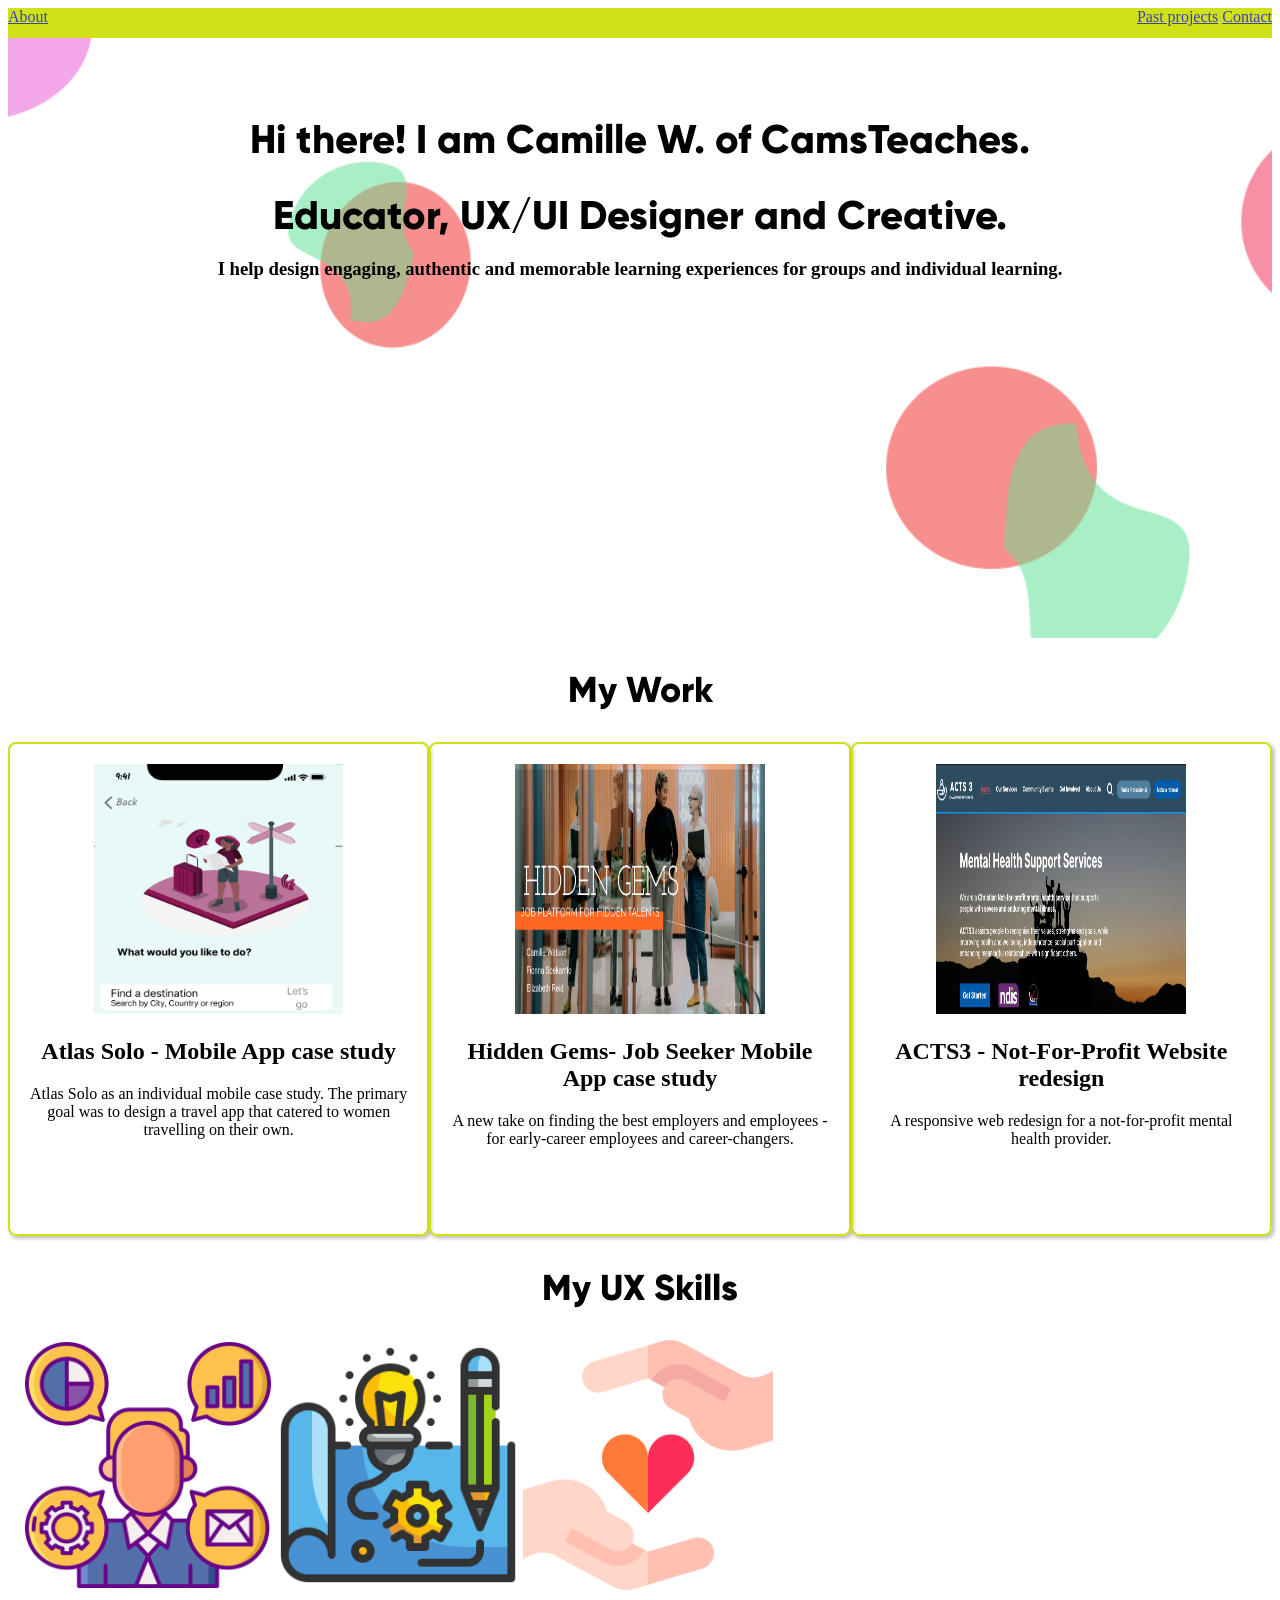
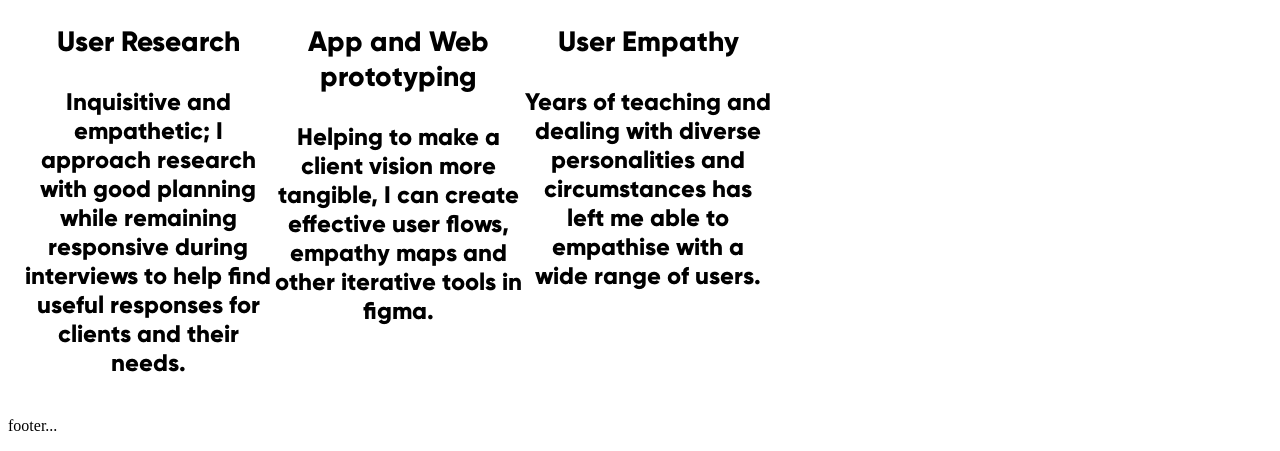
<file: index.html>
<!DOCTYPE html>
<html lang="en">
<head>
  <meta charset="UTF-8">
  
    <link rel="stylesheet" type="text/css" href="CSS/Portfolio.css">
  </title>
</head>
<body>
  <nav class="navbar">
   <div class="nav">
    <div class="left">
    <a href="#">About</a>
  </div>
    <div class="right">
    <a href="#">Past projects</a>
    <a href="#">Contact</a>
  </div>
  </div>
  
  </nav>
  <div class="hero">
      <h1>Hi there! I am Camille W. of CamsTeaches. 
        <h1>Educator, UX/UI Designer and Creative.</h1> 
        <h3>I help design engaging, authentic and memorable learning experiences for groups and individual learning. </h3>
      </h1>
     
  </div>
    
  
    <main>
     <section>
     <div class="sectionhead"><h1>My Work</h1>
    </div> 
     <div class="card-deck">
    
        <div class="card">
          <img src="images/Atlas Solo Case Study.png" class="card-img-top" alt="travel app" style="width: 250px; height: 250px;">
          <div class="card-body">
          <h2 class="card-title">Atlas Solo - Mobile App case study</h2>
          <p class="card-text">Atlas Solo as an individual mobile case study. The primary goal was to design a travel app that catered to women travelling on their own.</p>
      </div>
        </div>

        
        
            <div class="card">
              <img src="images/Hidden Gems Case study.png" class="card-img-top" alt="Job Seeker App" style="width: 250px; height: 250px;">
              <div class="card-body">
              <h2 class="card-title">Hidden Gems- Job Seeker Mobile App case study</h2>
              <p class="card-text">A new take on finding the best employers and employees - for early-career employees and career-changers.</p>
          </div>
            </div>

              
                <div class="card">
                  <img src="images/ACTS 3 Website redesign.png" class="card-img-top" alt="Not-For-Profit redesign" style="width: 250px; height: 250px;">
                  <div class="card-body">
                  <h2 class="card-title">ACTS3 - Not-For-Profit Website redesign</h2>
                  <p class="card-text">A responsive web redesign for a not-for-profit mental health provider.</p>
                </div>
                </div>
              </section>
      </div>
      <section>
        <div class="myskills"><h1>My UX Skills</h1>
<div class="flexContainer">
  <div><img src="images/market-research.png" style="width: 250px; height: 250px;">
    <h3>User Research</h3>
    <p>Inquisitive and empathetic; I approach research with good planning while remaining responsive during interviews to help find useful responses for clients and their needs. </p>
  </div>
  <div><img src="images/prototype.png" style="width:250px; height:250px">
  <h3>App and Web prototyping</h3>
  <p>Helping to make a client vision more tangible, I can create effective user flows, empathy maps and other iterative tools in figma.</p>
</div>
<div><img src="images/give-love.png" style="width:250px; height:250px;">
<h3>User Empathy</h3>
<p>Years of teaching and dealing with diverse personalities and circumstances has left me able to empathise with a wide range of users.</p>
</div>
</div>
        </div>
      </section>
    </main>
  
    <footer>
      <p>footer...</p>
    </footer>
  
  </body>
  </html>
</file>
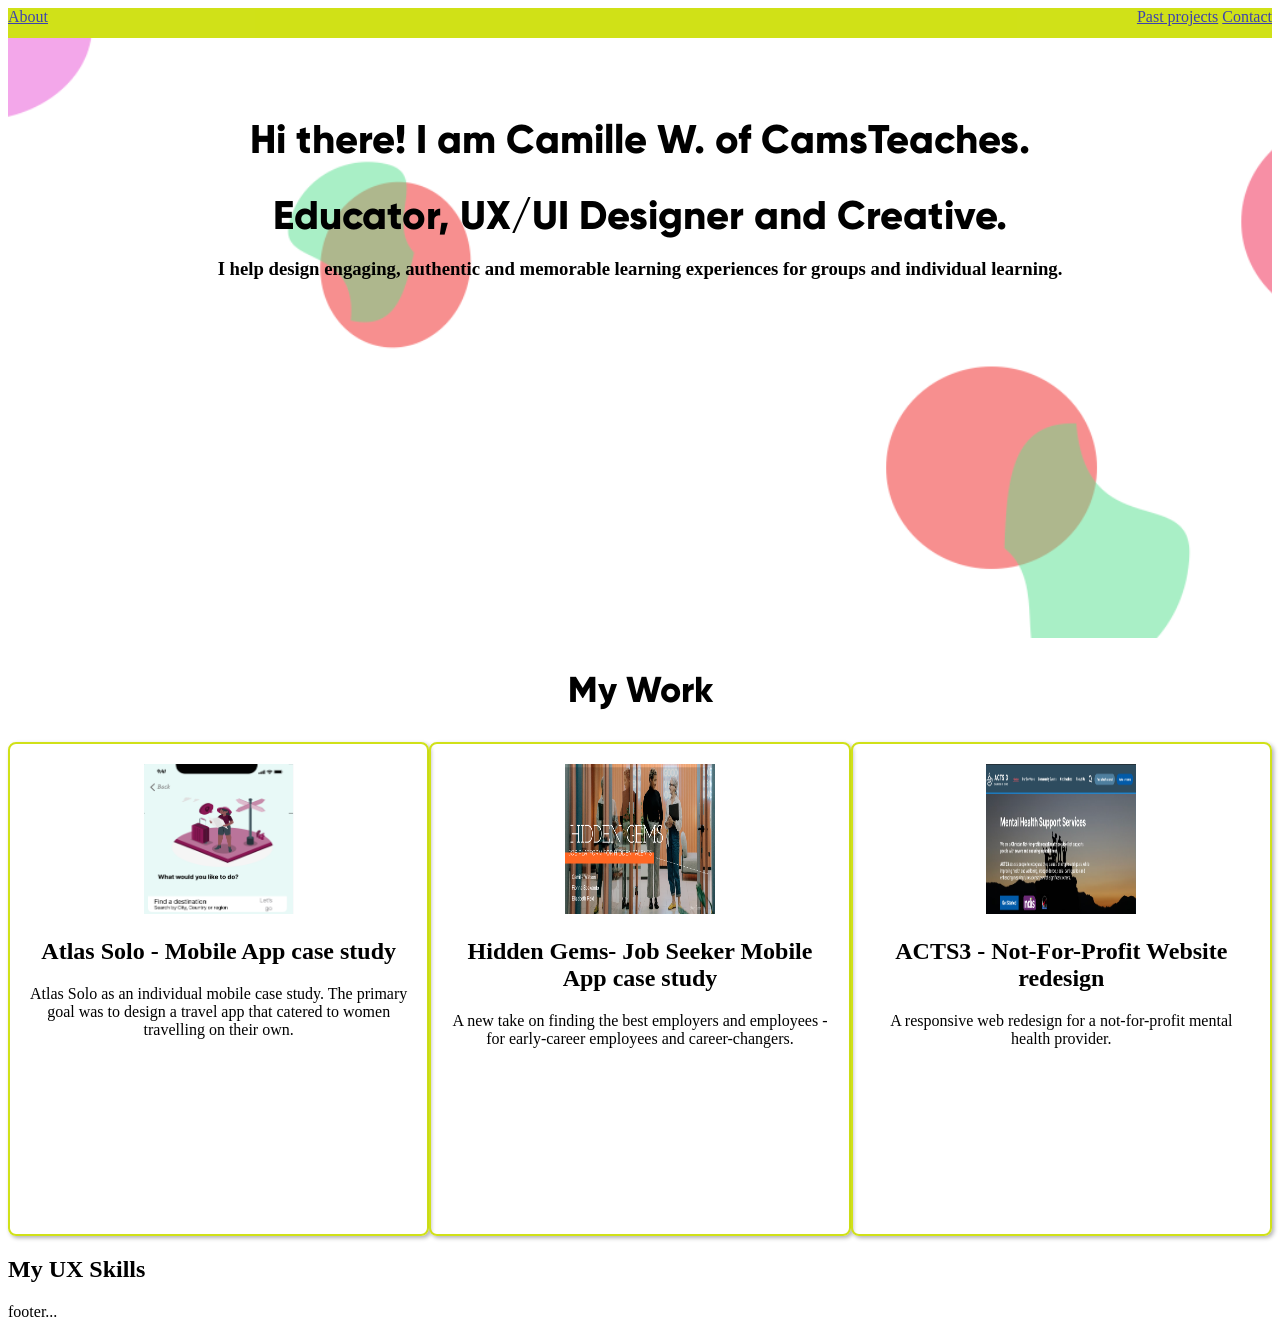
<file: sausagedog.html>
<!DOCTYPE html>
<html lang="en">
<head>
  <meta charset="UTF-8">
  
    <link rel="stylesheet" type="text/css" href="CSS/Portfolio.css">
  </title>
</head>
<body>
  <nav class="navbar">
   <div class="nav">
    <div class="left">
    <a href="#">About</a>
  </div>
    <div class="right">
    <a href="#">Past projects</a>
    <a href="#">Contact</a>
  </div>
  </div>
  
  </nav>
  <div class="hero">
      <h1>Hi there! I am Camille W. of CamsTeaches. 
        <h1>Educator, UX/UI Designer and Creative.</h1> 
        <h3>I help design engaging, authentic and memorable learning experiences for groups and individual learning. </h3>
      </h1>
     
  </div>
    
  
    <main>
     <section>
     <div class="sectionhead"><h1>My Work</h1>
    </div> 
     <div class="card-deck">
    
        <div class="card">
          <img src="images/Atlas Solo Case Study.png" class="card-img-top" alt="travel app" style="width: 150px; height: 150px;">
          <div class="card-body">
          <h2 class="card-title">Atlas Solo - Mobile App case study</h2>
          <p class="card-text">Atlas Solo as an individual mobile case study. The primary goal was to design a travel app that catered to women travelling on their own.</p>
      </div>
        </div>

        
        
            <div class="card">
              <img src="images/Hidden Gems Case study.png" class="card-img-top" alt="Job Seeker App" style="width: 150px; height: 150px;">
              <div class="card-body">
              <h2 class="card-title">Hidden Gems- Job Seeker Mobile App case study</h2>
              <p class="card-text">A new take on finding the best employers and employees - for early-career employees and career-changers.</p>
          </div>
            </div>

              
                <div class="card">
                  <img src="images/ACTS 3 Website redesign.png" class="card-img-top" alt="Not-For-Profit redesign" style="width: 150px; height: 150px;">
                  <div class="card-body">
                  <h2 class="card-title">ACTS3 - Not-For-Profit Website redesign</h2>
                  <p class="card-text">A responsive web redesign for a not-for-profit mental health provider.</p>
                </div>
                </div>
              </section>
      </div>
      <section>
        <div class="My UX Skills"><h1>My UX Skills</h1>


        </div>
      </section>
    </main>
  
    <footer>
      <p>footer...</p>
    </footer>
  
  </body>
  </html>
</file>
<file: CSS/Portfolio.css>
@font-face {
  font-family: 'Gilroy';
  src: url("../Fonts/Gilroy-FREE/Gilroy-ExtraBold.otf") format('woff2'), 
       url("../Fonts/Gilroy-FREE/Gilroy-Light.otf") format('woff'); 
  font-weight: normal; 
  font-style: normal;
}
@font-face {
  font-family: 'Baskerville';
  src: url("../Fonts/Libre_Baskerville/LibreBaskerville-Regular.ttf") format('woff2'), 
       url("../Fonts/Libre_Baskerville/LibreBaskerville-Bold.ttf") format('woff');
  font-weight: normal; 
  font-style: normal; 
}
    
    .header, .footer {
      background-color: whitesmoke;
      color: white;
      text-align: center;
     width: 100%;
    }
    .navbar {
      width:100%;
      background-color: #D0E118;
    }
    .nav {
      display:flex;
      height:30px;
      width:100%;
      background-color: #D0E118;
      opacity:70%;
      color: #fff;
      text-align: center;
    }
    .left {
      width:75%;
      text-align:left;
    }
    .right {
      width:25%;
      float:right;
      text-align: right;
    }
    .hero {
      background-image: url("../images/hero\ imsgr.png");
      background-size: cover;
      background-position:center;
      height: 500px;
      color: black;
      text-align:center;
      padding: 50px;
    }
    .hero h1 {
      font-size: 2.5em;
      font-family: 'gilroy', sans-serif;
      margin-bottom: 10px;
    }
    .sectionhead{
      font-size: 1.5em;
      font-family: 'gilroy';
      margin-bottom: 10px;
      text-align: center;
    }
    .card-deck{
      display:flex;
      justify-content: space-around;
    }
    .card {
      width: 450px;
      height: 450px;
      border:2px solid #D0E118;
      border-radius: 8px;
      padding: 20px;
      text-align: center;
      box-shadow: 2px 2px 4px rgba(0, 0, 0, 0.3);
    }
    .myskills{
      font-size: 1.5em;
      font-family: 'gilroy';
      margin-bottom: 10px;
      text-align: center;
    }
    .flexContainer {
      display:flex;
      width: 33%;
      padding-left: 15px;
      padding-right: 15px;
    }
</file>
